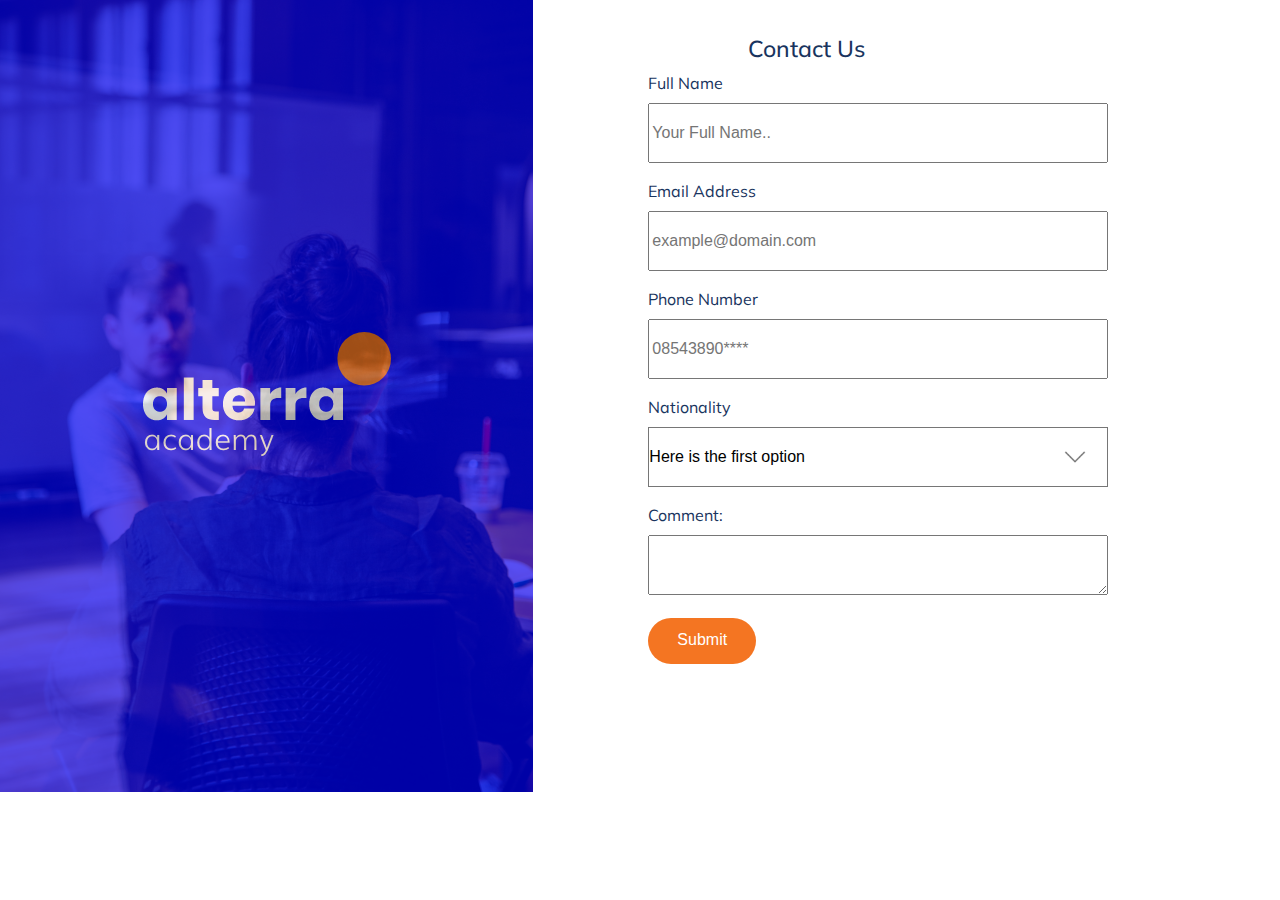
<file: contact-us.html>
<!DOCTYPE html>
<html lang="en">
<head>
    <meta charset="UTF-8">
    <meta name="viewport" content="width=device-width, initial-scale=1.0">
    <meta http-equiv="X-UA-Compatible" content="ie=edge">
    <link href="assets/css/bootstrap.min.css" rel="stylesheet">
    <link href="assets/css/contact-us.css" rel="stylesheet">
    <title>Document</title>
</head>
<body>
    <div class="container-fluid">
        <div class="row">
            <div class="col-md-5 d-flex align-items-center">
                <div class="box-blue">
                    <div class="alterra">
                    <img src="assets/img/logo-ALTA-v2.png">
                </div>
                </div>
            </div>


            <div class="col-md-7">
                    <div class="form-isi">
                    <h3>Contact Us</h3>
                    <form>
                            <div class="form-group">
                                    <label for="ful-name">Full Name</label>
                                    <input type="text" class="form-control2" id="ful-name" aria-describedby="emailHelp" placeholder="Your Full Name.." required>
                                    </div>
                            <div class="form-group">
                                    <label for="exampleInputEmail1">Email Address</label>
                                    <input type="email" class="form-control2" id="exampleInputEmail1" aria-describedby="emailHelp" placeholder="example@domain.com" required>
                            </div>
                            <div class="form-group">
                                    <label for="phone-num">Phone Number</label>
                                    <input type="text" class="form-control2" id="phone-num" placeholder="08543890****">
                            </div>
                         
                            <div class="form-group">
                              <label for="Nationality">Nationality</label>
                              <select class="form-control2 minimal" id="form-control2" placeholder="Selected...">
                              <option>Here is the first option</option>
                              <option>The second option</option>
                              <option>The thrid option</option>
                              <option>Here is the first option</option>
                              <option>The second option</option>
                              <option>The thrid option</option>
                              <option>Here is the first option</option>
                              <option>The second option</option>
                              <option>The thrid option</option>
                              </select>
                              </div>
                            <div class="form-group">
                                    <label for="comment">Comment:</label>
                                    <textarea class="form-control2" rows="5" id="comment"></textarea>
                                  </div> 
                            <button type="submit" class="btn btn-special">Submit</button>
                    </form>
                    
            </div>
        </div>
        </div>


        </div>

    </div>
    
</body>
</html>
</file>
<file: assets/css/contact-us.css>
@import url('https://fonts.googleapis.com/css?family=Muli&display=swap');

.col-md-5{
   background-image: url(../img/charles-rRWiVQzLm7k-unsplash.jpg);
   background-size: cover;
   background-repeat: no-repeat;
    width: 512px;
   height: 792px;
   padding-left: 0;


}
.box-blue{
    background-color: blue;
    opacity: 0.65;
    position: absolute;
    width: 100%;
    height:792px;
}

.form-isi{
    padding-top: 10px;
    padding-right: 150px;
    padding-left: 100px;
}
.alterra{
    text-align: center;
    width: 100%;
    display:block;
    position: relative;
    z-index: 99;
    padding-top: 332px;
 }
h3{
    padding-top: 25px;
    padding-left: 100px;
    font-size: 23px;
    text-align: left;
    font-family: 'Muli', sans-serif;
    color:#19345E;
}
label{
    font-family: 'Muli', sans-serif;
    color: #19345E;
    text-align: left;
}
.btn-special{
    color: white;
    background-color: #F47522;
    border-radius: 23px;
  padding: 9px 28px 11px 28px;
}
.form-control2{
    width: 460px;
    height: 60px;
}
.minimal{
    background-image:url(../img/down-arrow.png);
    background-repeat: no-repeat;
    background-size: 22px;
    background-position: 95% center;
    background-color: white;
    -webkit-appearance: none;

}

@media (max-width:992px) {
.form-isi{padding:0}
.form-control2{width:100%}
.alterra{width: 100%}
.form-controlarea{width: 100%;}

}
</file>
